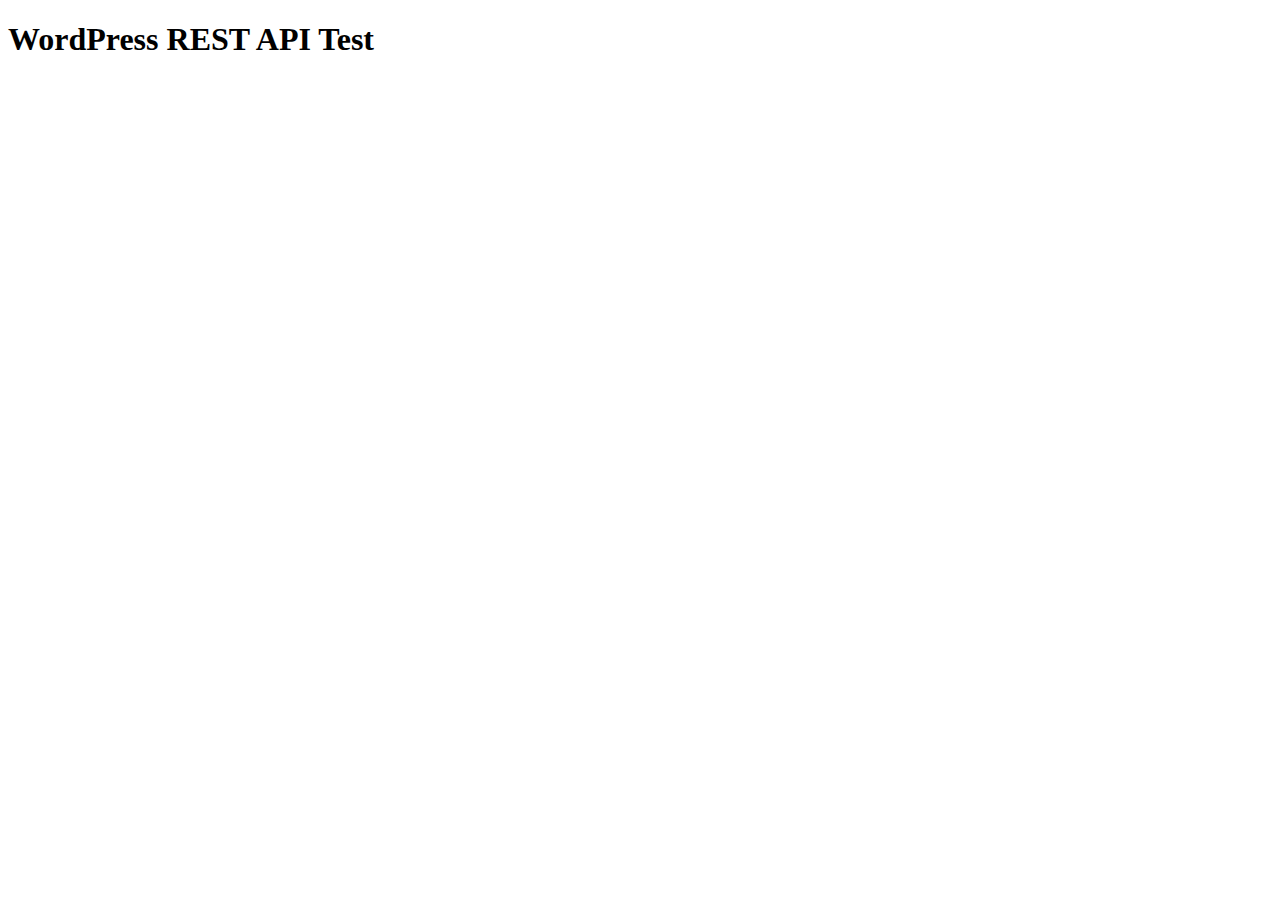
<file: index.html>
<!DOCTYPE html>
<html lang="en">
<head>
    <meta charset="UTF-8">
    <title>API Test</title>
</head>
<body>
    <h1>WordPress REST API Test</h1>
    <script>
        // API URL
        const apiUrl = "https://api.shahadat.com.bd/wp-json";

        // Fetch API call
        fetch(apiUrl)
            .then(response => {
                if (!response.ok) {
                    throw new Error('Network response was not ok ' + response.statusText);
                }
                return response.json();
            })
            .then(data => {
                console.log("API Response:", data);
            })
            .catch(error => {
                console.error("Fetch error:", error);
            });
    </script>
</body>
</html>
</file>
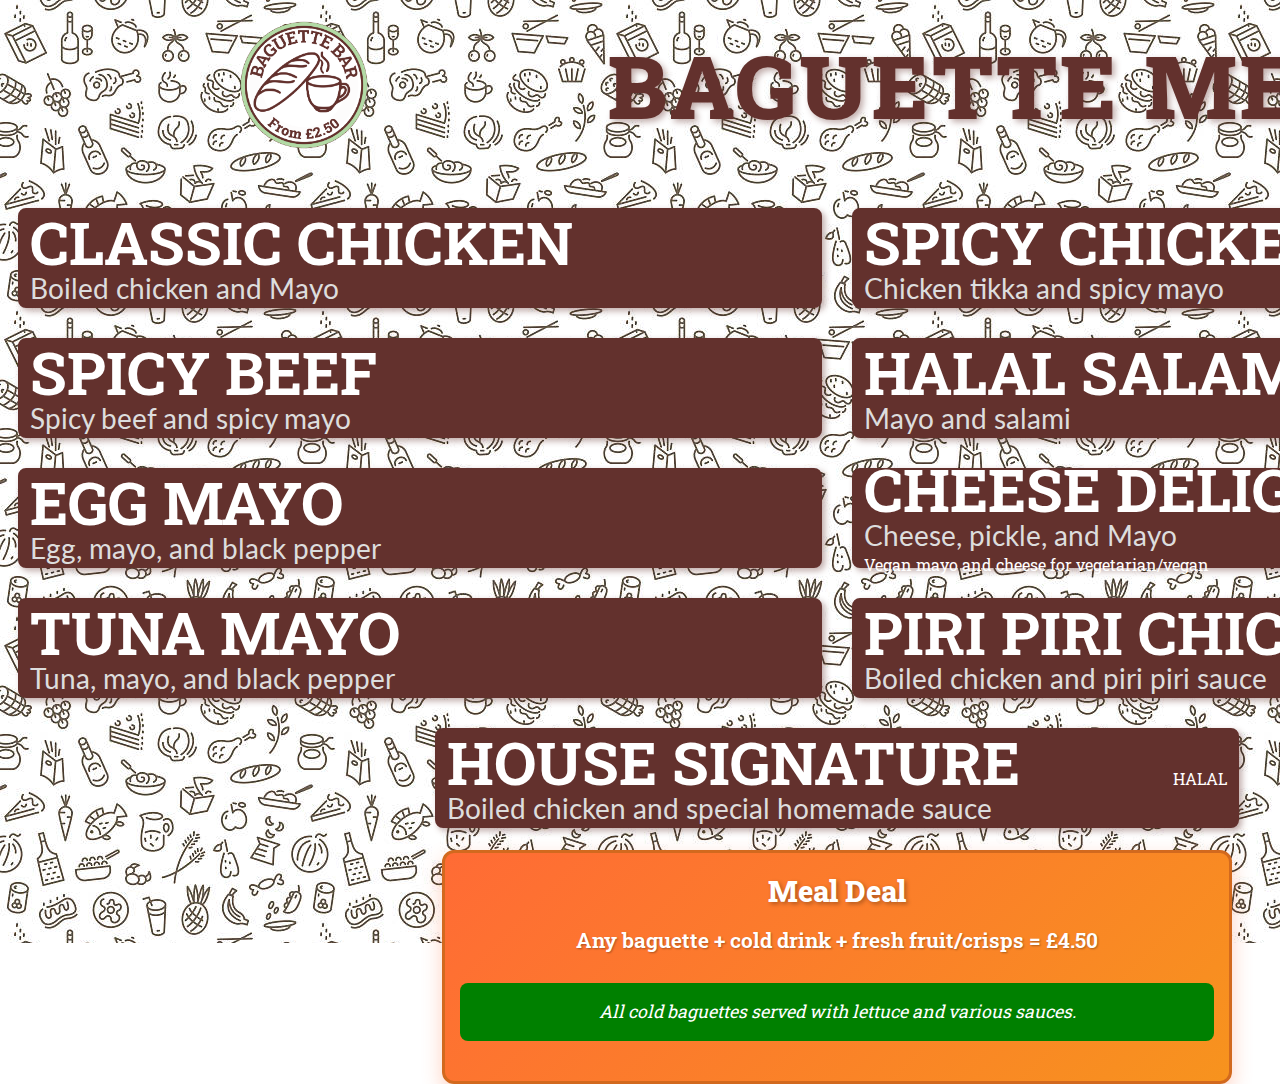
<file: restaurant_menu(1).html>
<!DOCTYPE html>
<html lang="en">
<head>
    <meta charset="UTF-8">
    <meta name="viewport" content="width=device-width, initial-scale=1.0">
    <title>Baguette Menu</title>
    <link href="https://fonts.googleapis.com/css2?family=Roboto+Slab:wght@300;400;500;600;700&display=swap" rel="stylesheet">
    <link rel="stylesheet" href="style.css">
    <link rel="preconnect" href="https://fonts.googleapis.com">
<link rel="preconnect" href="https://fonts.gstatic.com" crossorigin>
<link href="https://fonts.googleapis.com/css2?family=Lato:ital,wght@0,100;0,300;0,400;0,700;0,900;1,100;1,300;1,400;1,700;1,900&family=Open+Sans:ital,wght@0,300..800;1,300..800&family=Roboto+Slab:wght@100..900&family=Roboto:ital,wght@0,100..900;1,100..900&display=swap" rel="stylesheet">
</head>
<body>
    <div class="container">
        <header>
            <img class="logo" src="logo.png" alt="">
            <h1 class="menu-title">BAGUETTE MENU</h1>
        </header>
        <div class="menu-container">
            
                <div class="menu-item">
                    <div class="item-info">
                        <div class="item-name">Classic Chicken</div>
                        <div class="item-description">Boiled chicken and Mayo</div>
                    </div>
                    <!-- <div class="item-price">£3.00</div> -->
                </div>

                <div class="menu-item">
                    <div class="item-info">
                        <div class="item-name">Spicy Chicken Tikka</div>
                        <div class="item-description">Chicken tikka and spicy mayo</div>
                    </div>
                    <!-- <div class="item-price">£3.00</div> -->
                </div>

                <div class="menu-item">
                    <div class="item-info">
                        <div class="item-name">Spicy Beef</div>
                        <div class="item-description">Spicy beef and spicy mayo</div>
                    </div>
                    <!-- <div class="item-price">£3.00</div> -->
                </div>

                <div class="menu-item">
                    <div class="item-info">
                        <div class="item-name">Halal Salami</div>
                        <div class="item-description">Mayo and salami</div>
                    </div>
                    <!-- <div class="item-price">£3.00</div> -->
                </div>
                <div class="menu-item">
                    <div class="item-info">
                        <div class="item-name">Egg Mayo</div>
                        <div class="item-description">Egg, mayo, and black pepper</div>
                    </div>
                    <!-- <div class="item-price">£3.00</div> -->
                </div>
                <div class="menu-item">
                    <div class="item-info">
                        <div class="item-name">Cheese Delight</div>
                        <div class="item-description">Cheese, pickle, and Mayo </div>
                        <span class="extra-note">Vegan mayo and cheese for vegetarian/vegan</span>
                    </div>
                    <span class="vegetarian-badge">V</span>
                    <!-- <div class="item-price">£3.00</div> -->
                </div>

                <div class="menu-item">
                    <div class="item-info">
                        <div class="item-name">Tuna Mayo</div>
                        <div class="item-description">Tuna, mayo, and black pepper</div>
                    </div>
                    <!-- <div class="item-price">£3.00</div> -->
                </div>

                <div class="menu-item">
                    <div class="item-info">
                        <div class="item-name">Piri Piri Chicken</div>
                        <div class="item-description">Boiled chicken and piri piri sauce</div>
                    </div>
                    <span class="halal-badge">HALAL</span>
                    <!-- <div class="item-price">£3.00</div> -->
                </div>

                <div class="menu-item">
                    <div class="item-info">
                        <div class="item-name">House Signature</div>
                        <div class="item-description">Boiled chicken and special homemade sauce</div>
                    </div>
                    <span class="halal-badge">HALAL</span>
                    <!-- <div class="item-price">£4.00</div> -->
                </div>
                
            
        </div>
        <div class="special-info">
            
            <div class="meal-deal">
                <div class="meal-deal-title">Meal Deal</div>
                <div class="meal-deal-description">
                    Any baguette + cold drink + fresh fruit/crisps = £4.50
                </div>
                <div class="note">
                    All cold baguettes served with lettuce and various sauces.
                </div>
            </div>
        </div>
    </div>
</body>
</html>
</file>
<file: style.css>
* {
    margin: 0;
    padding: 0;
    box-sizing: border-box;
}

body {
    background-color: #fff;
    font-family: 'Roboto Slab', "Lato", sans-serif, serif;
    color: #fff;
    line-height: 1.6;
}

header{
    display: flex;
    justify-content: space-evenly;
    align-items: center;
    flex-direction: row;
    margin-bottom: 40px;
}

.logo{
    width: 150px;
}

.container {
    margin: 0 auto;
    
    width: 1674.240px;
    height: 942.720px;
    
    background-image:url('pattern.jpg');
    position: relative;
}

.paterrn{
    padding: 15px;
    width: 100%;
    height: 100%;
    background-color: rgba(178, 218, 165, 0.87);
}

.menu-container{
    display: flex;
    flex-direction: row;
    justify-content: center;
    align-items: start;
    flex-wrap: wrap;
    gap: 30px;
    margin: auto;
    
}

.menu-title {
    font-family: 'Roboto Slab';
    text-align: center;
    font-size: 5.5em;
    font-weight: 900;
    margin-bottom: 0;
    text-shadow: 3px 3px 6px rgba(99, 49, 45, 0.4);
    letter-spacing: 4px;
    color: #63312d;
}

.menu-item {
    display: flex;
    justify-content: space-between;
    align-items: center;
    padding: 10px;
    border-radius: 8px;
    transform: translateY(-2px);
    border: 2px solid #63312d;
    width:48%;
    position: relative;
    height: 100px;
    background: #63312d;
    box-shadow: 3px 3px 6px rgba(99, 49, 45, 0.4);
}

.item-info {
    flex: 1;
}

.item-name {
    font-size:60px;
    font-weight: bold;
    /*! margin-bottom: 8px; */
    display: flex;
    align-items: center;
    gap: 10px;
    line-height: 1;
    text-transform: uppercase;
}

.item-description {
    font-size: 28px;
    color: #ddd;
    line-height: 1.2;
    font-family: lato;
}

.item-description .extra-note{
    color: green;
}
.item-price {
    font-size: 50px;
    font-weight: 700;
    min-width: 80px;
    text-align: right;
}

.note {
    margin: 25px 0;
    padding: 15px;
    color: white;
    background: green;
    border-radius: 8px;
    font-style: italic;
    font-size: 1.1em;
    text-align: center;
}

.meal-deal {
    margin-top:20px;
    padding: 15px;
    background: linear-gradient(135deg, #FF6B35, #F7931E);
    border: 3px solid #D2691E;
    border-radius: 12px;
    text-align: center;
    box-shadow: 0 8px 20px rgba(255, 107, 53, 0.3);
}

.meal-deal-title {
    font-size: 1.8em;
    font-weight: 800;
    margin-bottom: 10px;
    color: #FFFFFF;
    text-shadow: 2px 2px 4px rgba(0, 0, 0, 0.3);
}

.meal-deal-description {
    font-size: 1.3em;
    font-weight: 600;
    color: #FFFFFF;
    text-shadow: 1px 1px 2px rgba(0, 0, 0, 0.3);
}

.signature-item {
    border: 2px solid #63312dff;
    background-color: rgba(255, 255, 255, 0.25);
}

.special-info{
    width: 790px;
    margin: auto;
}
   
/* HTML: <div class="ribbon">Your text content</div> */
.ribbon {
  font-size: 18px;
  font-weight: bold;
  color: #fff;
}
.ribbon {
  --r: .4em; /* control the ribbon shape (the radius) */
  --c: #23a223;

  position: absolute;
  top: 4px;
  right: calc(-1*var(--r));
  line-height: 1.8; 
  padding: 0 .5em calc(2*var(--r));
  border-radius: 0 var(--r) var(--r) 0;
  background: 
    radial-gradient(100% 50% at right,var(--c) 98%,#0000 101%)
     0 0/.5lh calc(100% - 2*var(--r)),
    radial-gradient(100% 50% at left,#0005 98%,#0000 101%) 
     100% 100%/var(--r) calc(2*var(--r)),
    conic-gradient(from 180deg at calc(100% - var(--r)) calc(100% - 2*var(--r)),#0000 25%,var(--c) 0)
     100% 0/calc(101% - .5lh) 100%;
  background-repeat: no-repeat;   
}

/* HTML: <div class="ribbon">Your text content</div> */
.vegetarian-badge {
  font-size: 28px;
  font-weight: bold;
  color: #fff;
}
.vegetarian-badge {
  --f: .5em; /* control the folded part*/
  --r: .8em; /* control the ribbon shape */
  
  position: absolute;
  right: 50px;
  top: calc(-1*var(--f));
  padding: 0 15px;
  background: #32a432;
  border-left: var(--f) solid green;
  border-bottom: var(--r) solid #32a432;
  clip-path: polygon(var(--f) 0,100% 0,100% calc(100% - var(--r)),calc(50% + var(--f)/2) 100%, var(--f) calc(100% - var(--r)),var(--f) var(--f),0 var(--f));
}
</file>
